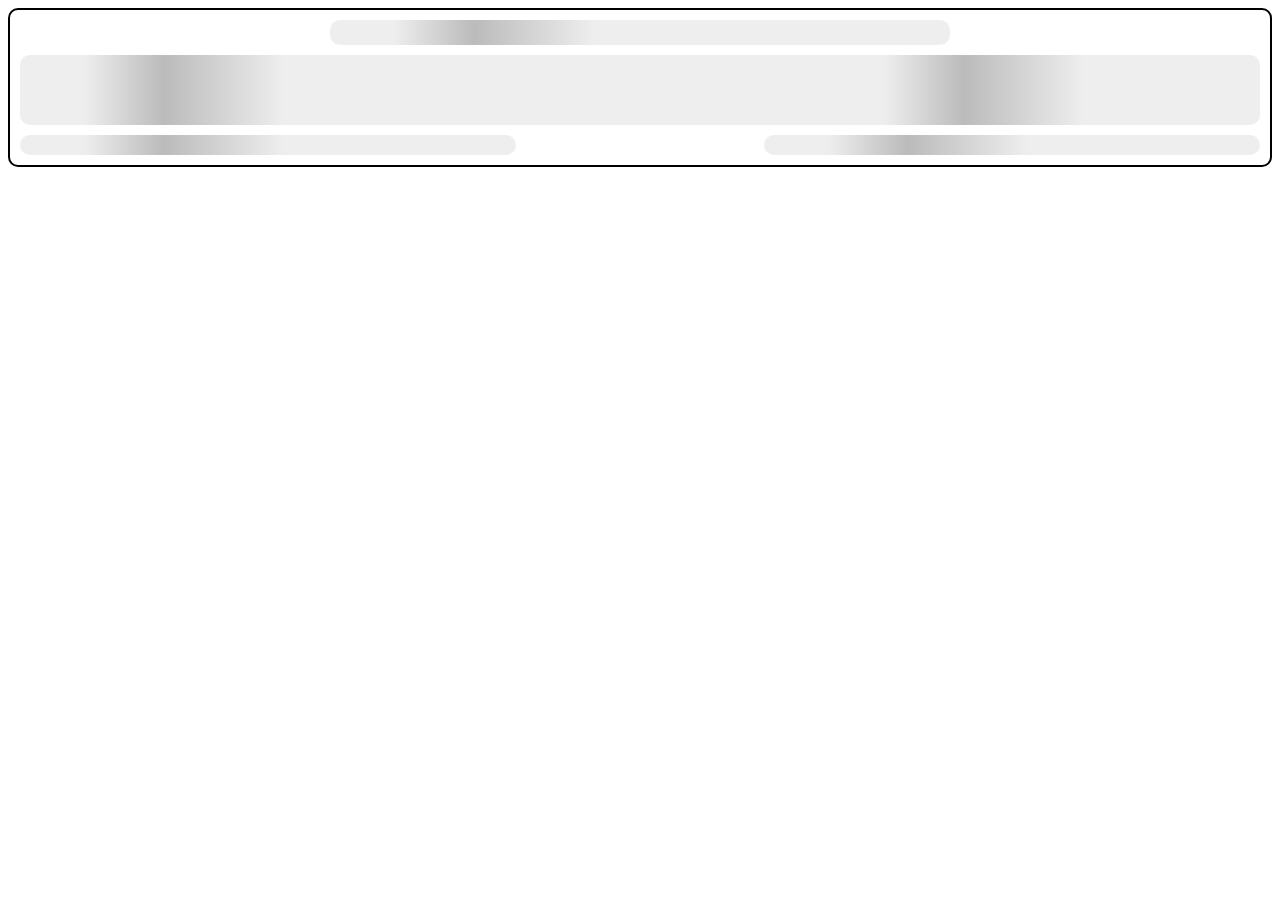
<file: RandomQuote/hello.html>
<!DOCTYPE html>
<html lang="en">
  <head>
    <meta charset="UTF-8" />
    <meta name="viewport" content="width=device-width, initial-scale=1.0" />
    <link rel="stylesheet" href="style.css" />
    <title>Document</title>
  </head>
  <body>
    <div id="loading-heading" class="animated-background">
        <div class="background-masker"></div>
    </div>

    <div id="heading" class="heading hide"><span>The Quote Vault</span></div>

    <div id="loading-quote" class="animated-background">
      <div class="background-masker"></div>
    </div>

    <div id="quote" class="quote"></div>
    <div id="divider"></div>

    <div class="footer">
      <div id="loading-author" class="animated-background">
        <div class="background-masker"></div>
      </div>

      <div id="loading-author" class="animated-background">
        <div class="background-masker"></div>
      </div>

      <div class="underline hide" id="author"></div>
      <button class="hide">New Quote</button>
    </div>
        




    <script src="script.js"></script>
  </body>
</html>
</file>
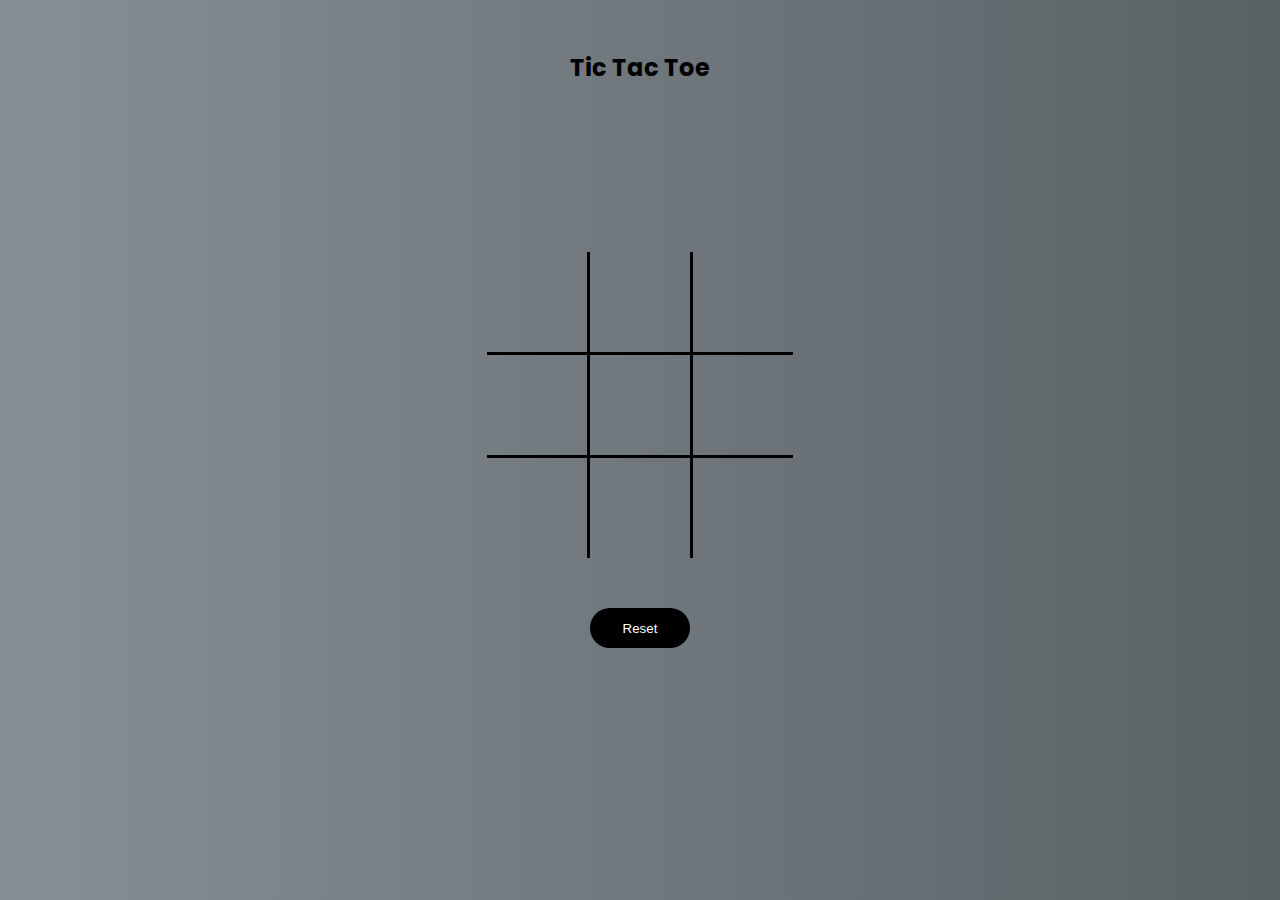
<file: TicTacToe/okay.html>
<!DOCTYPE html>
<html lang="en">
<head>
    <meta charset="UTF-8">
    <meta name="viewport" content="width=device-width, initial-scale=1.0">
    <title>Tic Tac Toe</title>
    <link rel="stylesheet" href="style.css">
    <link rel="stylesheet" href="https://fonts.googleapis.com/css2?family=Material+Symbols+Outlined:opsz,wght,FILL,GRAD@24,400,0,0" />
</head>
<body>
    
    <div class="container">
        
        <h2>Tic Tac Toe</h2>
        <h1 class="hide transition"></h1>
        <div class="play">
            <div class="row bottom">
                <div id="00" class="box right">
                </div>
                <div id="01" class="box right">
                </div>
                <div id="02" class="box ">
                </div>
            </div>
            <div class="row bottom">
                <div id="10" class="box right">
                </div>
                <div id="11" class="box right">
                </div>
                <div id="12" class="box">
                </div>
            </div>
            <div class="row">
                <div id="20" class="box right">
                </div>
                <div id="21" class="box right">
                </div>
                <div id="22" class="box">
                </div>
            </div>
        </div>
        <div class="button">
            <button>Reset</button>

        </div>

    </div>


    <script src="script.js"></script>
</body>
</html>
</file>
<file: RandomQuote/style.css>
@import url("https://fonts.googleapis.com/css2?family=Poppins:ital,wght@0,100;0,200;0,300;0,400;0,500;0,600;0,700;0,800;0,900;1,100;1,200;1,300;1,400;1,500;1,600;1,700;1,800;1,900&display=swap");
body {
  font-family: "Poppins", sans-serif;
  min-width: 300px;
  height: fit-content;
  border: 2px solid black;
  border-radius: 10px;
  padding: 10px;
}

.heading {
  text-align: center;
  font-size: 1.2rem;
  margin-bottom: 10px;
  
}

.quote {
  text-align: left;
  font-size: medium;
  margin-bottom: 10px;
  font-weight: 300;
  /* cursor:text */
}


.footer
{
  display: flex;
  justify-content: space-between;
}


button{
  cursor: pointer;
  height: 20px;
  border: 1px solid black;
  border-radius: 5px;
  background-color: white;
  color: black;

   outline: none;

}

button:hover
{
  /* transition-timing-function: ease-in; */
  border: none;
  border-radius: 5px;
  background-color: black;
  color: white;
  transition: 0.4s;
  outline: none;
  /* transform: rotate(90deg) */
  /* display: none;    */


}

#loading-author
{
  width: 40%;
  height: 20px;
}
#loading-heading
{
  margin: auto;
  width: 50%;
  height: 25px;
  margin-bottom: 10px;
}

#author
{
  width: fit-content;
  cursor: pointer;
  font-weight: 300;
  
  /* color: hotpink; */
}

.hide
{
  display: none;
}

.background-masker {
  background-color: #fff;
  position: absolute;
}

@keyframes placeHolderShimmer {
  0% {
    background-position: -800px 0;
  }
  100% {
    background-position: 800px 0;
  }
}

.animated-background {
  animation-duration: 2s;
  animation-fill-mode: forwards;
  animation-iteration-count: infinite;
  animation-name: placeHolderShimmer;
  animation-timing-function: linear;
  background-color: #f6f7f8;
  background: linear-gradient(to right, #eeeeee 8%, #bbbbbb 18%, #eeeeee 33%);
  background-size: 800px 104px;
  height: 70px;
  position: relative;
  border-radius: 10px;
  /* margin: 5px; */
}
#divider
{
  margin: 10px;
}

.underline {
  background: 
    linear-gradient(to right, rgba(100, 200, 200, 1), rgba(100, 200, 200, 1)),
    linear-gradient(to right, rgba(255, 0, 0, 1), rgba(255, 0, 180, 1), rgba(0, 100, 200, 1));
  background-size: 100% 0.1em, 0 0.1em;
  background-position: 100% 100%, 0 100%;
  background-repeat: no-repeat;
  transition: background-size 400ms;
}

.underline:hover,
.underline:focus {
  background-size: 0 0.1em, 100% 0.1em;
}
</file>
<file: TicTacToe/style.css>
@import url('https://fonts.googleapis.com/css2?family=Poppins:ital,wght@0,100;0,200;0,300;0,400;0,500;0,600;0,700;0,800;0,900;1,100;1,200;1,300;1,400;1,500;1,600;1,700;1,800;1,900&display=swap');
body
{
    margin: 0;
    padding: 0;
    font-family: "Poppins", sans-serif;
    font-style: normal;
    background-image: linear-gradient(to right, #868f96 0%, #596164 100%);
}

.container
{
    height: 100vh;
    margin: 0;
    padding: 0;
    
    display: flex;
    justify-content: center;
    align-items: center;
    flex-direction: column;
}

.hide
{
    display: none;
}

h1
{
    position: relative;
}

h2
{
    margin: 50px;
    position: absolute;
    top: 0;
}
.play
{
    width: 306px;
    height: 306px;
    /* background: plum; */
    display: flex;
    flex-direction: column;
}

.image
{
    width: 100px;
    height: 100px;
}

.button button
{
    margin-top: 50px;
    width: 100px;
    height: 40px;
    border-radius: 20px;
    border: none;
    background: black;
    color: white;

}

.transiton
{
    transition: 2s;
}

button:hover
{
    background: white;
    color: black;
    transition: 0.5s;
}

.row
{
    display: flex;
    height: 100px;
}

.box
{
    width: 100px;
    height: 100px;
    display: flex;
    align-items: center;
    justify-content: center;
    font-size: xx-large;
    transition: 1s;
}

.bottom
{
    border-bottom: 3px solid black;
}
.right
{
    border-right: 3px solid black;
}
</file>
